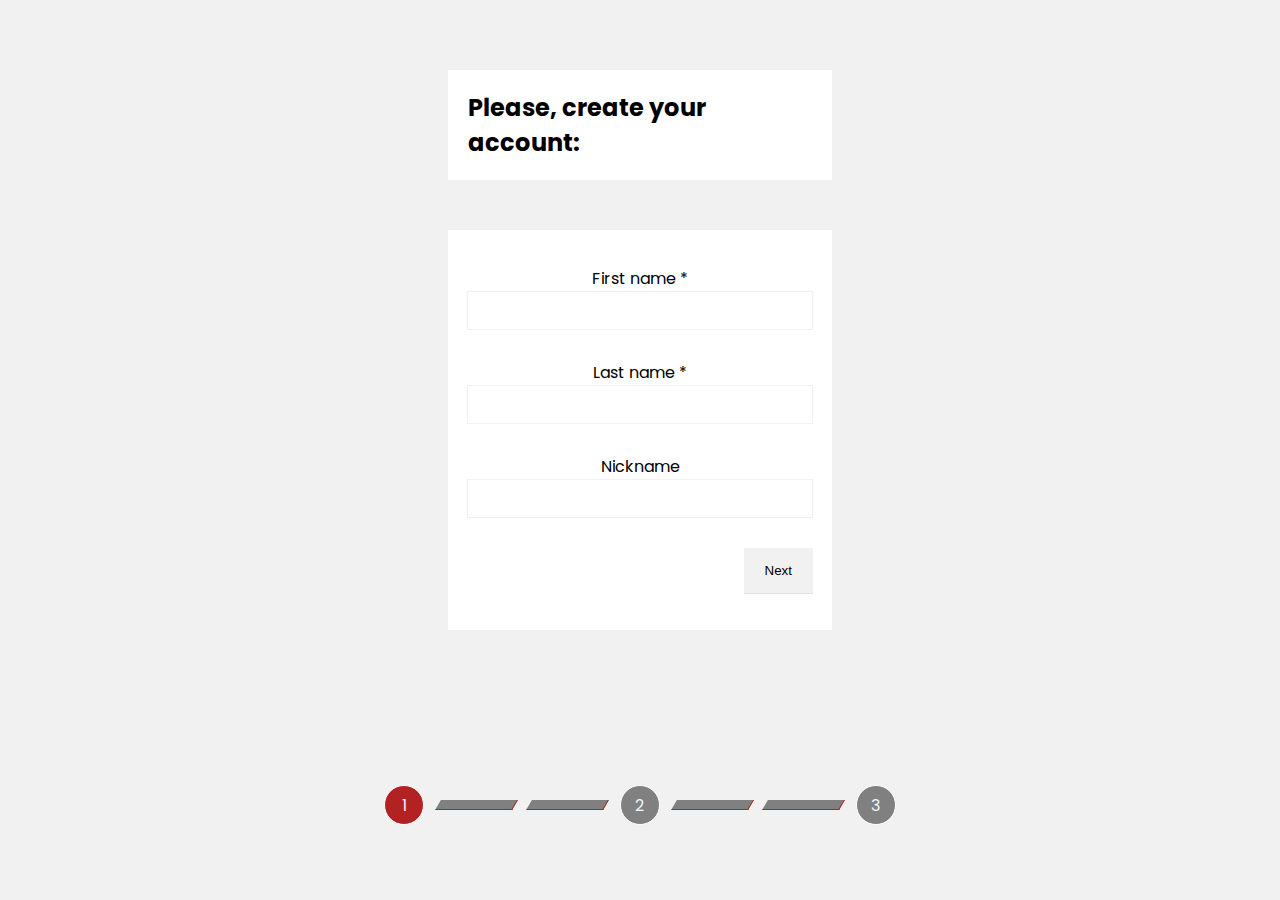
<file: Multistep Form/index.html>
<!DOCTYPE html>
<html lang="en">
<head>
    <meta charset="UTF-8">
    <meta http-equiv="X-UA-Compatible" content="IE=edge">
    <meta name="viewport" content="width=device-width, initial-scale=1.0">
    <link rel="stylesheet" href="style.css">
    <title>Multistep form </title>
</head>
<body>
    <section>
        <div class="container bottom" id="info">
            <h2>Please, create your account: </h2>
            <p id="error-info" style="color: red;"></p>
        </div>
        <div class="container form-container" id="whole-form">
            <form id="form">
                <div class="step step-1 active">
                    <div class="form-group">
                        <label for="first-name">First name *</label>
                        <input type="text" name="firstName" id="first-name" required>
                    </div>
                    <div class="form-group">
                        <label for="last-name">Last name *</label>
                        <input type="text" name="lastName" id="last-name" required>
                    </div>
                    <div class="form-group">
                        <label for="nick-name">Nickname</label>
                        <input type="text" name="nickName" id="nick-name">
                    </div>
                    <div class="buttons-wrapper first">
                        <button type="button" class="next-btn" id="next-1"> Next </button>
                    </div>
                </div>

                <div class="step step-2">
                    <div class="form-group">
                        <label for="email">Your email *</label>
                        <input type="email" name="email" id="email" required>
                    </div>
                    <div class="form-group">
                        <label for="phone">Your phone * (10 digits)</label>
                        <input type="number" name="phone-number" id="phone">
                    </div>
                    <div class="buttons-wrapper">
                        <button type="button" class="previous-btn" id="previous-1"> Previous </button>
                        <button type="button" class="next-btn" id="next-2"> Next </button>
                    </div>
                </div>
                <div class="step step-3">
                    <div class="form-group">
                        <label for="country">Country *</label>
                        <select name="country-name" id="country" required>
                            <option value="Bulgaria">
                                Bulgaria
                            </option>
                            <option value="Poland">
                                Poland
                            </option>
                        </select>
                    </div>
                    <div class="form-group">
                        <label for="city">City *</label>
                        <input type="text" name="city-name" id="city" required>
                    </div>
                    <div class="form-group">
                        <label for="post-code">Post code</label>
                        <input type="text" name="post-code" id="post-code">
                    </div>
                    <div class="buttons-wrapper">
                        <button type="button" class="previous-btn" id="previous-2"> Previous </button>
                        <button type="submit" class="next-btn" id="submit"> Submit </button>
                    </div>
                </div>
            </form>
        </div>
        <div class="progress">
            <div class="round-1 active-step">1</div>
            <div class="long"></div>
            <div class="long"></div>
            <div class="round-2">2</div>
            <div class="long"></div>
            <div class="long"></div>
            <div class="round-3">3</div>
        </div>
        <div id="result" class="container step">
            <ul>
                <li id="username"></li>
                <li id="userlastname"></li>
                <li id="usernickname"></li>
                <li id="useremail"></li>
                <li id="userphonenumber"></li>
                <li id="usercountry"></li>
                <li id="usercity"></li>
                <li id="userpostcode"></li>
            </ul>
        </div>
        <div>
            <button id="refresh" class="step next-btn refresh"> Refresh </button>
        </div>
    </section>
    <script src="main.js"></script>
</body>
</html>
</file>
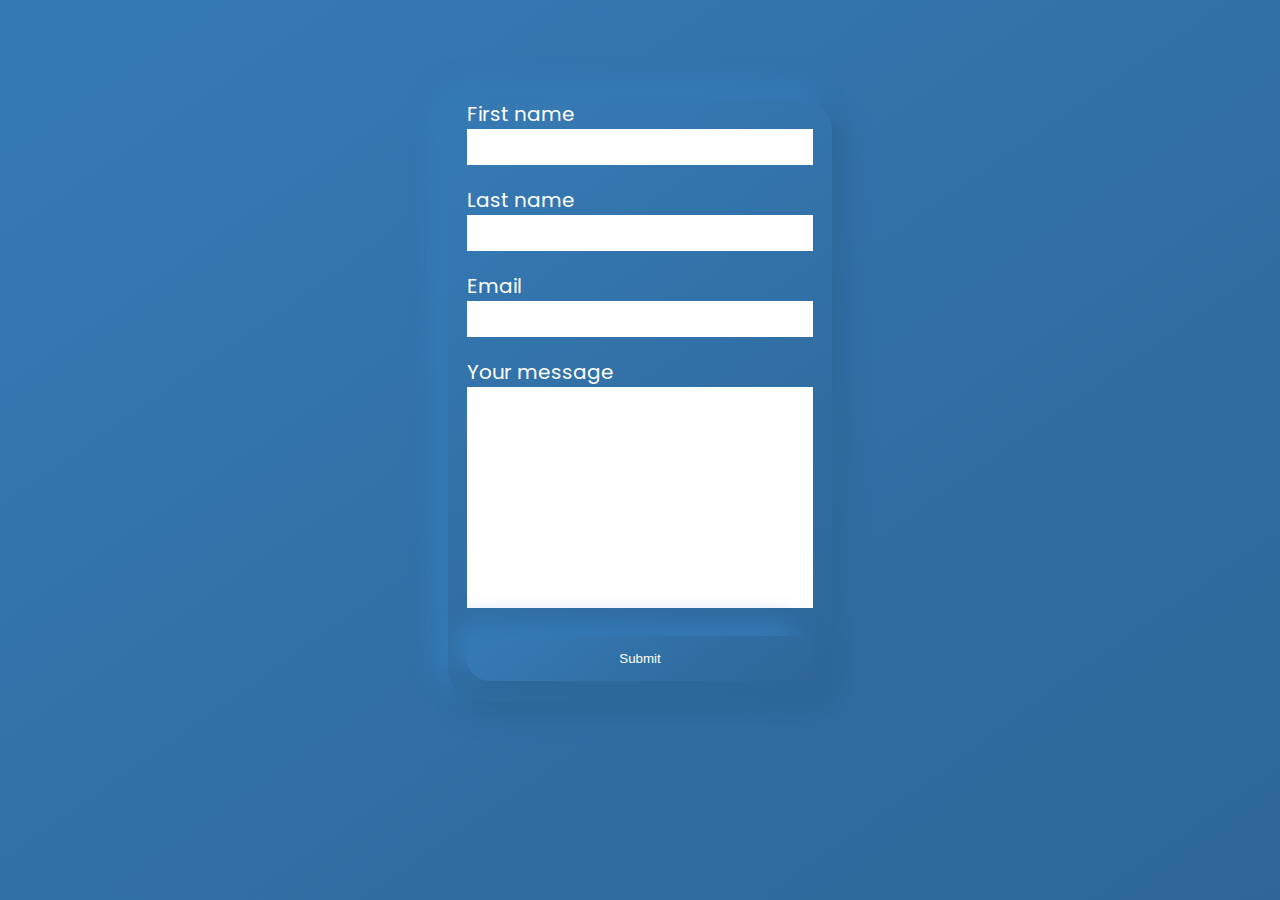
<file: SendMail form/index.html>
<!DOCTYPE html>
<html lang="en">
<head>
    <meta charset="UTF-8">
    <meta http-equiv="X-UA-Compatible" content="IE=edge">
    <meta name="viewport" content="width=device-width, initial-scale=1.0">
    <link rel="stylesheet" href="style.css">
    <title>Contact form with simple neumorphism design.</title>
</head>
<body>
    <div class="container">
        <form action="https://formspree.io/f/mvonpbvo" method="POST" id="my-form">
            <div class="group">
              <label for="first-name">First name</label>
              <input type="text" name="firstName" id="first-name">
            </div>
            <div class="group">
              <label for="last-name">Last name</label>
              <input type="text" name="lastName" id="last-name">  
            </div>
            <div class="group">
              <label for="email">Email</label>
              <input type="email" name="email" id="email"> 
            </div>
            <div class="group">
              <label for="your-message">Your message</label>
              <textarea name="message" id="your-message" cols="30" rows="10"></textarea>   
            </div>
            <button type="submit" id="submit"> Submit </button>
        </form>
    </div>
    <div id="message"></div>
    <script src="main.js"></script>
</body>
</html>
</file>
<file: Multistep Form/style.css>
@import url('https://fonts.googleapis.com/css2?family=Josefin+Sans:wght@300&family=Monda&family=Poppins:wght@300&display=swap');

* {
    margin: 0;
    padding: 0;
    box-sizing: border-box;
}

body {
    display: flex;
    justify-content: center;
    align-items: center;
    min-height: 100vh;
    background-color: #f1f1f1;
    font-family: Poppins, sans-serif;
}

section {
    width: 100%;
    display: flex;
    justify-content: center;
    align-items: center;
    flex-direction: column;
    min-height: 100vh;
    background-color: #f1f1f1;
}

.container {
    display: flex;
    justify-content: center;
    align-items: center;
    flex-direction: column;
    width: 30%;
    background-color: white;
    margin-bottom: 100px;
}

.form-container {
    height: 400px;
}

form {
    width: 100%;
}

.form-group {
    display: flex;
    flex-direction: column;
    margin: 30px auto;
    width: 100%;
    justify-content: center;
    align-items: center;
}

input {
    border: 1px solid #f1f1f1;
    padding: 10px;
    font-size: 15px;
    color: brown;
    width: 90%;
}

input,
input:active,
input:focus {
    outline: none;
    offset: none;
}

input:focus {
    border-bottom: 1px solid brown;
}

select {
    border: 1px solid #f1f1f1;
    padding: 10px;
    font-size: 15px;
    color: brown;
    width: 90%;
}

.progress {
    width: 40%;
    display: flex;
    flex-direction: row;
    justify-content: space-between;
    align-items: center;
    height: 50px;
    margin-top: 50px;
}

.round-1,
.round-2,
.round-3 {
    display: flex;
    align-items: center;
    justify-content: center;
    background-color: gray;
    width: 40px;
    height: 40px;
    border-radius: 40px;
    border: 1px solid white;
    z-index: 10;
    color: aliceblue;
}

.active-step {
    background-color: firebrick;
}

.long {
    background-color: gray;
    width: 15%;
    height: 10px;
    transform: skew(-30deg);
    border-bottom: 1px solid firebrick;
    border-right: 1px solid firebrick;
}

.bottom {
    padding: 20px;
    margin-bottom: 50px;
}

.buttons-wrapper {
    display: flex;
    justify-content: space-between;
    align-items: center;
    width: 90%;
    margin-left: 5%;
}

button {
    background-color: #f1f1f1;
    padding: 15px;
    border: none;
    border-bottom: 1px solid #e2e2e2;
    width: 20%;
    margin-bottom: 30px;
}

button:hover {
    background-color: #e2e2e2;
    padding: 15px;
    border-bottom: 1px solid firebrick;
    cursor: pointer;
    transition: all 0.6s;
}

.step {
    display: none;
}

.step.active {
    display: block;
}

.first {
    justify-content: flex-end;
}

li {
    padding: 10px 0 10px 10px;
}

.refresh {
    width: 300px;
}
</file>
<file: SendMail form/style.css>
@import url('https://fonts.googleapis.com/css2?family=Josefin+Sans:wght@300&family=Monda&family=Poppins:wght@300&display=swap');

* {
    margin: 0;
    padding: 0;
    box-sizing: border-box;
}

body {
    display: flex;
    justify-content: center;
    align-items: center;
    flex-direction: column;
    background: linear-gradient(145deg, #367ab5, #2d6798);
    font-family: Poppins, sans-serif;
    font-size: 20px;
    min-height: 100vh;
    color: white;
}

.container {
   width: 30%;
   border-radius: 32px;
   background: linear-gradient(145deg, #367ab5, #2d6798);
   box-shadow:  12px 12px 24px #2d6798,
   -12px -12px 24px #377dba;
}

form {
    display: flex;
    justify-content: center;
    align-items: center;
    flex-direction: column;
    width: 100%;
}

.group {
    width: 90%;
}

input {
    width: 100%;
    padding: 10px;
    border: none;
    border-bottom: 1px solid white;
    margin-bottom: 20px;
}

textarea {
    width: 100%;
    border: none;
    resize: none;
    padding: 10px;
    border-bottom: 1px solid white;
    font-family: Poppins;
}

input:focus,
textarea:focus {
    outline: none;
}

button {
    padding: 15px;
    margin: 20px;
    width: 90%;
    border: none;
    border-radius: 32px;
    border-radius: 32px;
    background: linear-gradient(145deg, #367ab5, #2d6798);
    box-shadow:  12px 12px 24px #2d6798,
    -12px -12px 24px #377dba;
    color: white;
    cursor: pointer;
}

button:hover {
    padding: 15px;
    margin: 20px;
    width: 90%;
    border: none;
    border-radius: 32px;
    background: linear-gradient(145deg, #2d6798, #367ab5);
    box-shadow:  12px 12px 24px #2d6798,
    -12px -12px 24px #377dba;
    color: #f3f3f3;
    cursor: pointer;
}

input:focus,
textarea:focus {
    border-bottom: 1px solid rgba(255, 38, 0, 0.747);
}

#message {
    margin: 50px 0;
}

.message-success {
    padding: 10px 20px;
    background-color: chartreuse;
    color: brown;
    width: 300px;
    text-align: center;
    border-radius: 5px;
    animation: message 4s ease forwards;
}

.message-fail {
    padding: 10px 20px;
    background-color: rgb(204, 17, 17);
    color: rgb(255, 255, 255);
    width: 300px;
    text-align: center;
    border-radius: 5px;
    animation: message 4s ease forwards;
}

@keyframes message {
    0%{
        opacity: 1;
        pointer-events: all;
    }

    90%{
        opacity: 1;
        pointer-events: all;
    }

    100%{
        opacity: 0;
        pointer-events: none;
    }
}
</file>
